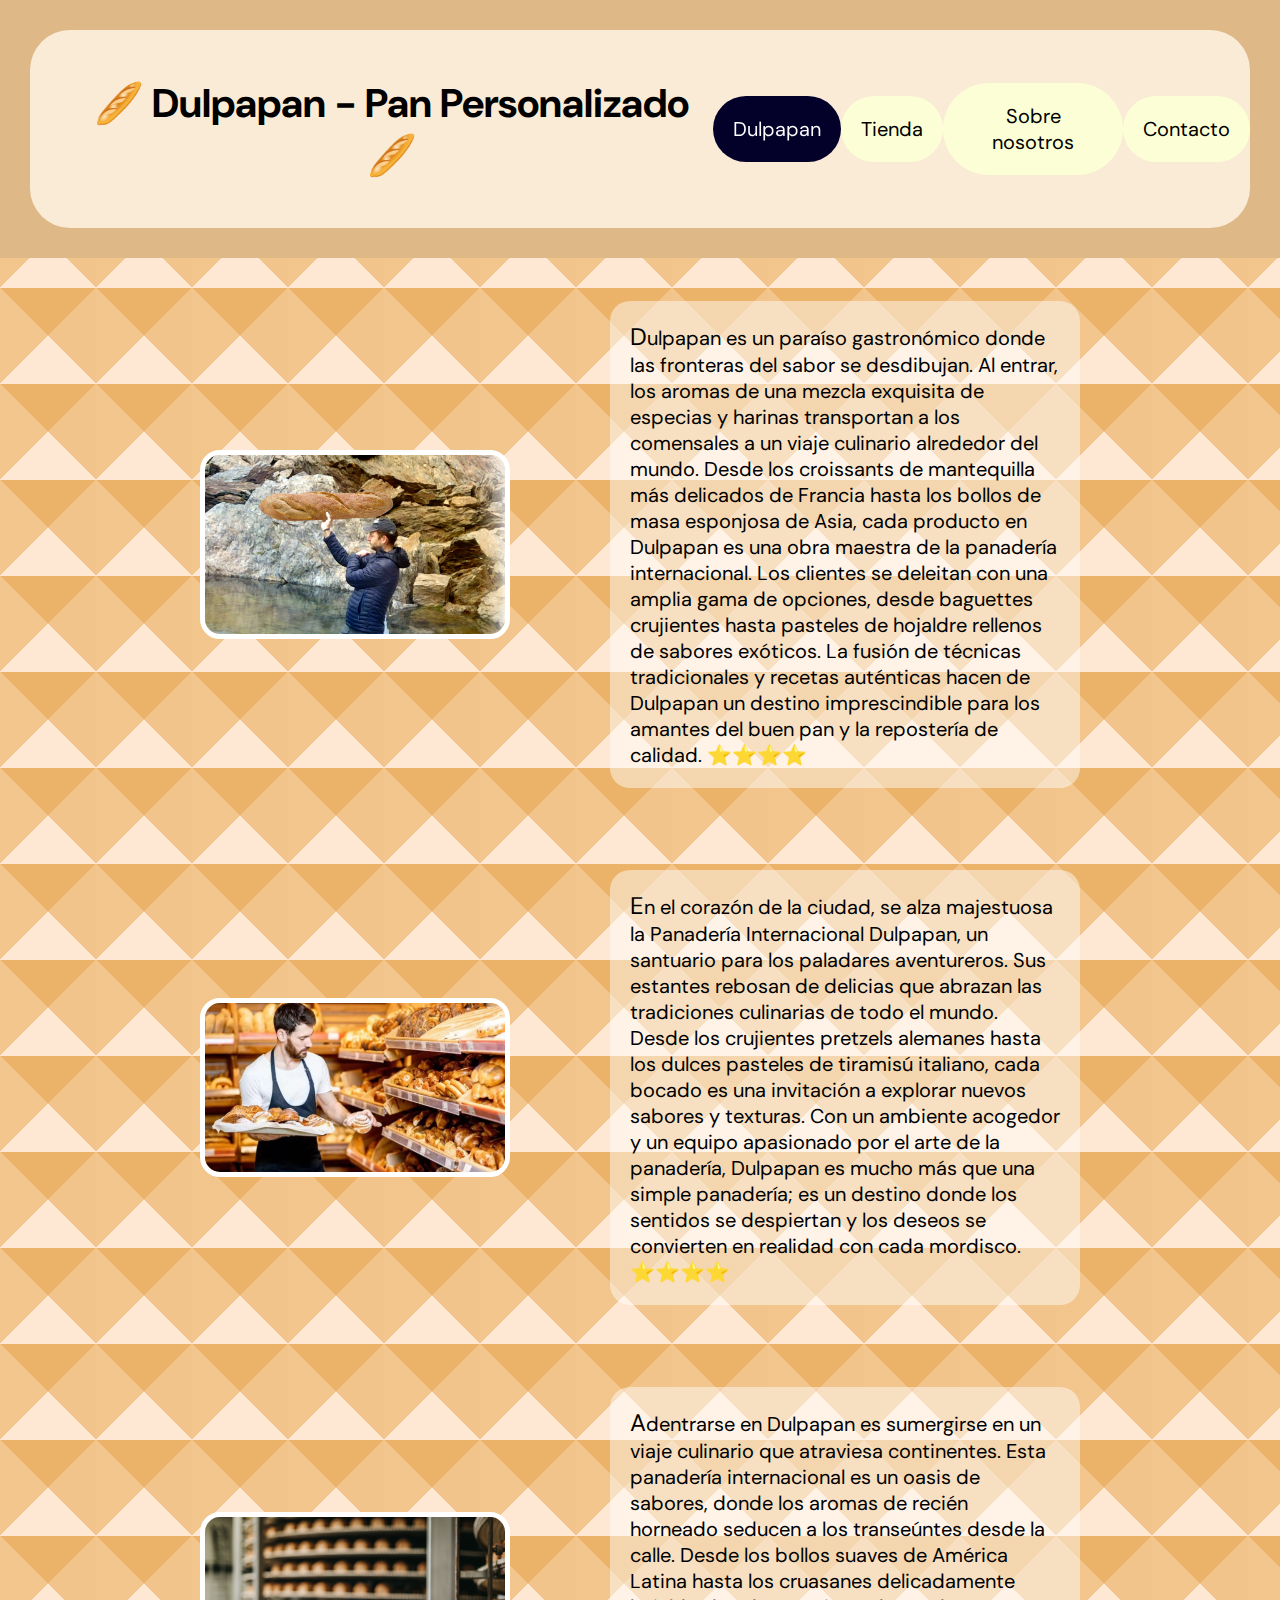
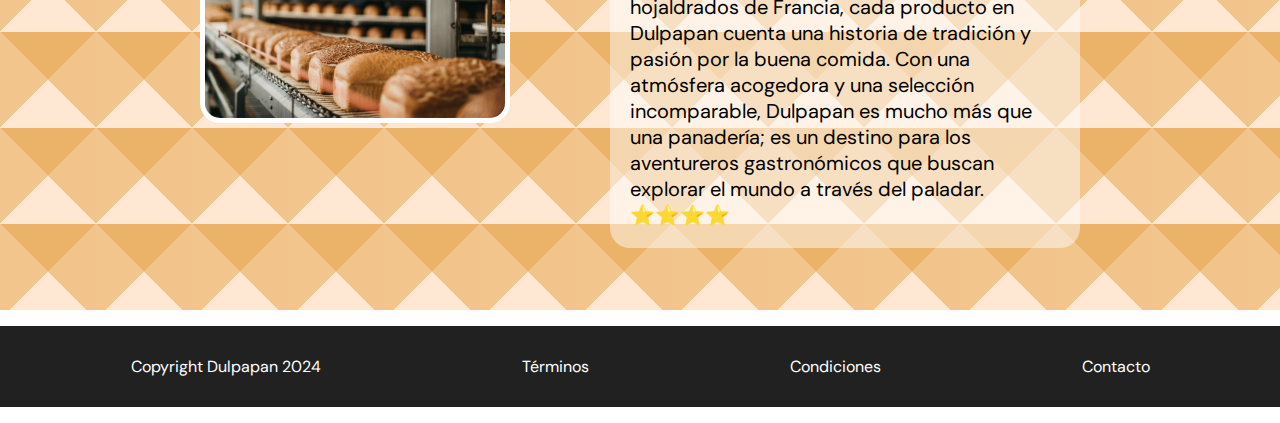
<file: HTML/index.html>
<!DOCTYPE html>
<html lang="en">
<head>
    <meta charset="UTF-8">
    <meta name="viewport" content="width=device-width, initial-scale=1.0">
    <title>Dulpapan - Panadería</title>
    <link rel="stylesheet" type="text/css" href="../CSS/style.css">
    <link rel="shortcut icon" type="image/x-icon" href="../images/icon.png">
    <link rel="preconnect" href="https://fonts.googleapis.com">
    <link rel="preconnect" href="https://fonts.gstatic.com" crossorigin>
    <link href="https://fonts.googleapis.com/css2?family=DM+Sans:ital,opsz,wght@0,9..40,100..1000;1,9..40,100..1000&display=swap" rel="stylesheet">
</head>
<body>
    <header>
        <div>
            <nav>
                <ul>
                    <h1>🥖 Dulpapan - Pan Personalizado 🥖</h1>
                    <li class="current"><a href="#">Dulpapan</a></li>
                    <li><a href="tienda.html">Tienda</a></li>
                    <li><a href="nosotros.html">Sobre nosotros</a></li>
                    <li><a href="contacto.html">Contacto</a></li>
                </ul>
            </nav>
        </div>
    </header>
    <main>
        <div class="main0">
            <span>a</span>
        </div>
        <div class="main1">
            <h1>Dulpapan</h1>
            <div>
                <img class="jadelmo" src="../images/JadelmoPan.png">
                <p>
                    Dulpapan es un paraíso gastronómico donde las fronteras del sabor se desdibujan. Al entrar, los aromas de una mezcla exquisita de especias y harinas transportan a los comensales a un viaje culinario alrededor del mundo. Desde los croissants de mantequilla más delicados de Francia hasta los bollos de masa esponjosa de Asia, cada producto en Dulpapan es una obra maestra de la panadería internacional. Los clientes se deleitan con una amplia gama de opciones, desde baguettes crujientes hasta pasteles de hojaldre rellenos de sabores exóticos. La fusión de técnicas tradicionales y recetas auténticas hacen de Dulpapan un destino imprescindible para los amantes del buen pan y la repostería de calidad.</p>
            </div>
        </div>
        <br><br>
        <div class="main1">
            <div>
                <img class="jadelmo" src="../images/panaderia.jpg">
                <p>
                    En el corazón de la ciudad, se alza majestuosa la Panadería Internacional Dulpapan, un santuario para los paladares aventureros. Sus estantes rebosan de delicias que abrazan las tradiciones culinarias de todo el mundo. Desde los crujientes pretzels alemanes hasta los dulces pasteles de tiramisú italiano, cada bocado es una invitación a explorar nuevos sabores y texturas. Con un ambiente acogedor y un equipo apasionado por el arte de la panadería, Dulpapan es mucho más que una simple panadería; es un destino donde los sentidos se despiertan y los deseos se convierten en realidad con cada mordisco.</p>
            </div>
        </div>
        <br><br>
        <div class="main1">
            <div>
                <img class="jadelmo" src="../images/panes.png">
                <p>Adentrarse en Dulpapan es sumergirse en un viaje culinario que atraviesa continentes. Esta panadería internacional es un oasis de sabores, donde los aromas de recién horneado seducen a los transeúntes desde la calle. Desde los bollos suaves de América Latina hasta los cruasanes delicadamente hojaldrados de Francia, cada producto en Dulpapan cuenta una historia de tradición y pasión por la buena comida. Con una atmósfera acogedora y una selección incomparable, Dulpapan es mucho más que una panadería; es un destino para los aventureros gastronómicos que buscan explorar el mundo a través del paladar.</p>
            </div>
        </div>
        <br><br>
    </main>
    <footer>
        <ul>
            <li>Copyright Dulpapan 2024</li>
            <li>Términos</li>
            <li>Condiciones</li>
            <li>Contacto</li>
        </ul>
    </footer>
</body>
</html>
</file>
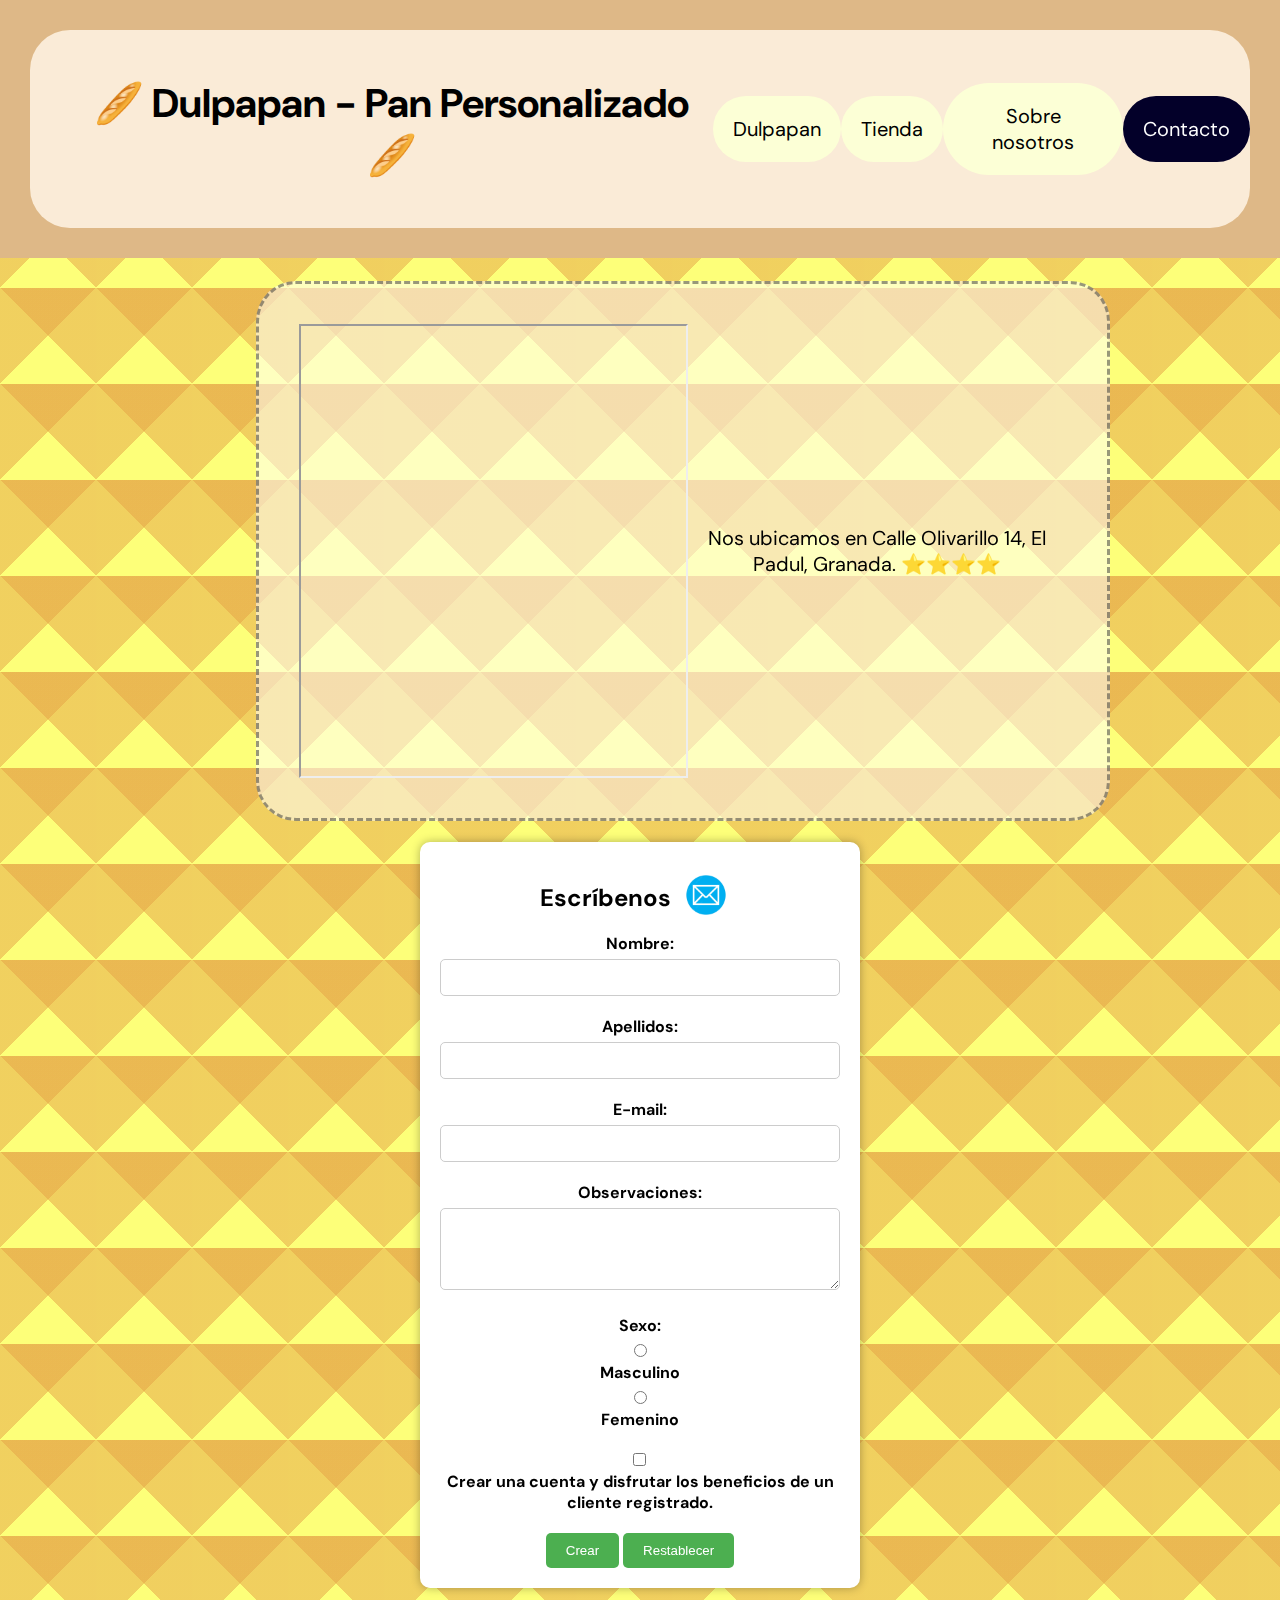
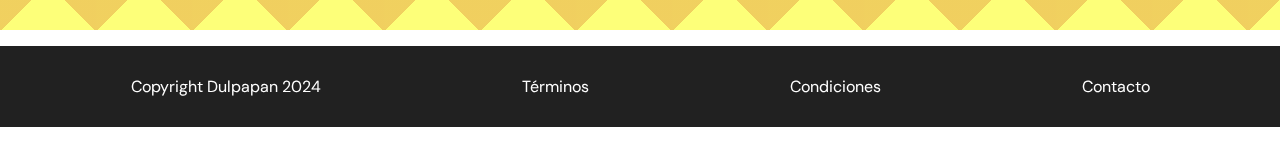
<file: HTML/contacto.html>
<!DOCTYPE html>
<html lang="en">
<head>
    <meta charset="UTF-8">
    <meta name="viewport" content="width=device-width, initial-scale=1.0">
    <title>Dulpapan - Panadería</title>
    <link rel="stylesheet" type="text/css" href="../CSS/style.css">
    <link rel="stylesheet" type="text/css" href="../CSS/contacto.css">
    <link rel="shortcut icon" type="image/x-icon" href="../images/icon.png">
    <link rel="preconnect" href="https://fonts.googleapis.com">
    <link rel="preconnect" href="https://fonts.gstatic.com" crossorigin>
    <link href="https://fonts.googleapis.com/css2?family=DM+Sans:ital,opsz,wght@0,9..40,100..1000;1,9..40,100..1000&display=swap" rel="stylesheet">
</head>
<body>
    <header>
        <div>
            <nav>
                <ul>
                    <h1>🥖 Dulpapan - Pan Personalizado 🥖</h1>
                    <li><a href="index.html">Dulpapan</a></li>
                    <li><a href="tienda.html">Tienda</a></li>
                    <li><a href="nosotros.html">Sobre nosotros</a></li>
                    <li class="current"><a href="#">Contacto</a></li>
                </ul>
            </nav>
        </div>
    </header>
    <main>
        <div class="main0">
            <span>a</span>
        </div>
        <h1>Contacto</h1>
        <div class="iframe">
            <iframe id="start" style="animation-delay:2.2s" src="https://www.google.com/maps/embed?pb=!1m18!1m12!1m3!1d697.6540726589091!2d-3.619370719867466!3d37.02618777376273!2m3!1f0!2f0!3f0!3m2!1i1024!2i768!4f13.1!3m3!1m2!1s0xd71f1ab1b8023a3%3A0x9cfa744d441da55c!2sC.%20Olivarillo%2C%2023%2C%2018640%20Padul%2C%20Granada!5e1!3m2!1ses!2ses!4v1652051858986!5m2!1ses!2ses" width="600" height="450" style="border:0;" allowfullscreen="" loading="lazy" referrerpolicy="no-referrer-when-downgrade"></iframe>
            <p>Nos ubicamos en Calle Olivarillo 14, El Padul, Granada.</p>
        </div>
        <br>
        <div class="form-container">
            <div class="escribenos">
                <h2>Escríbenos</h2>
                <a href="mailto:dulpapan@gmail.com"><img class="sobre" src="../images/sobre.png"></a>
            </div>
            <form action="#" method="post">
                <div class="form-group">
                    <label for="nombre">Nombre:</label>
                    <input type="text" id="nombre" name="nombre" required>
                </div>
                <div class="form-group">
                    <label for="apellidos">Apellidos:</label>
                    <input type="text" id="apellidos" name="apellidos" required>
                </div>
                <div class="form-group">
                    <label for="email">E-mail:</label>
                    <input type="email" id="email" name="email" required>
                </div>
                <div class="form-group">
                    <label for="observaciones">Observaciones:</label>
                    <textarea id="observaciones" name="observaciones" rows="4"></textarea>
                </div>
                <div class="form-group">
                    <label>Sexo:</label>
                    <input type="radio" id="masculino" name="sexo" value="masculino" required>
                    <label for="masculino">Masculino</label>
                    <input type="radio" id="femenino" name="sexo" value="femenino" required>
                    <label for="femenino">Femenino</label>
                </div>
                <div class="form-group">
                    <input type="checkbox" id="crear_cuenta" name="crear_cuenta">
                    <label for="crear_cuenta">Crear una cuenta y disfrutar los beneficios de un cliente registrado.</label>
                </div>
                <div class="form-actions">
                    <button type="submit">Crear</button>
                    <button type="reset">Restablecer</button>
                </div>
            </form>
        </div>
        <br><br>
    </main>
    <footer>
        <ul>
            <li>Copyright Dulpapan 2024</li>
            <li>Términos</li>
            <li>Condiciones</li>
            <li>Contacto</li>
        </ul>
    </footer>
</body>
</html>
</file>
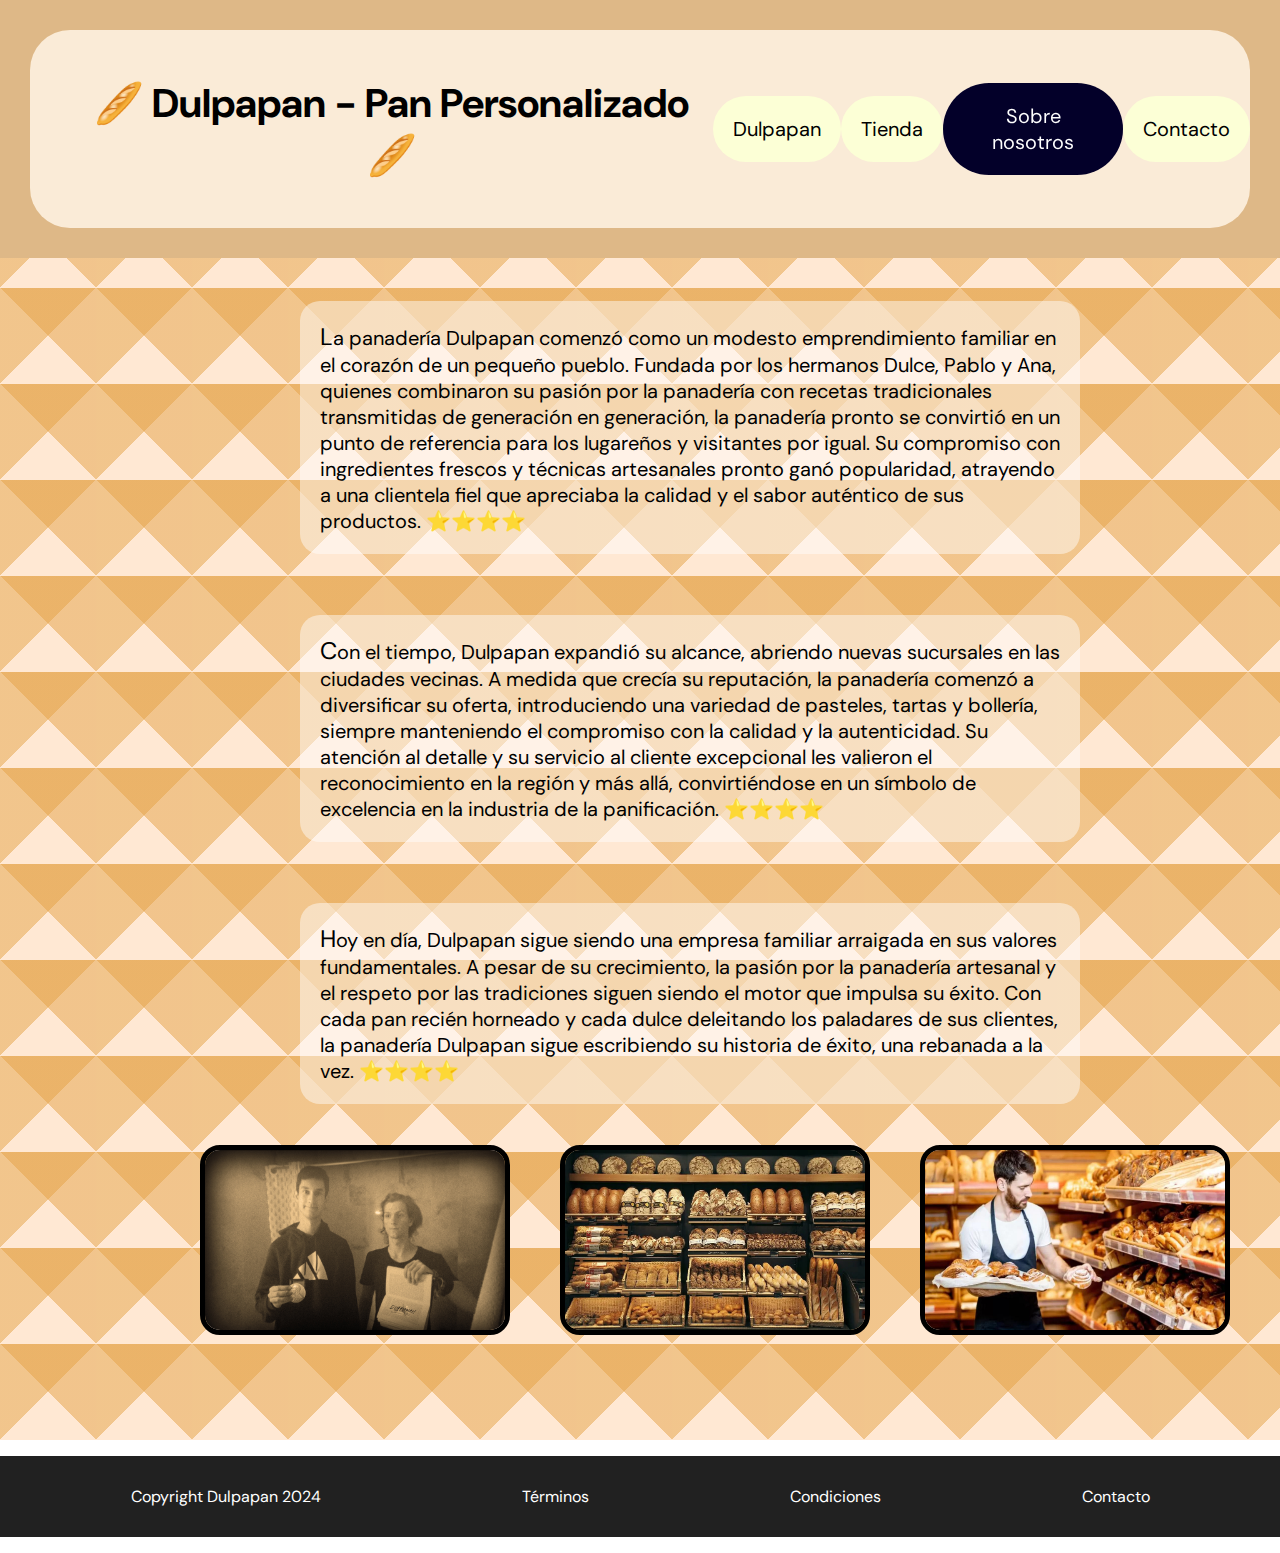
<file: HTML/nosotros.html>
<!DOCTYPE html>
<html lang="en">
<head>
    <meta charset="UTF-8">
    <meta name="viewport" content="width=device-width, initial-scale=1.0">
    <title>Dulpapan - Panadería</title>
    <link rel="stylesheet" type="text/css" href="../CSS/style.css">
    <link rel="shortcut icon" type="image/x-icon" href="../images/icon.png">
    <link rel="preconnect" href="https://fonts.googleapis.com">
    <link rel="preconnect" href="https://fonts.gstatic.com" crossorigin>
    <link href="https://fonts.googleapis.com/css2?family=DM+Sans:ital,opsz,wght@0,9..40,100..1000;1,9..40,100..1000&display=swap" rel="stylesheet">
</head>
<body>
    <header>
        <div>
            <nav>
                <ul>
                    <h1>🥖 Dulpapan - Pan Personalizado 🥖</h1>
                    <li><a href="index.html">Dulpapan</a></li>
                    <li><a href="tienda.html">Tienda</a></li>
                    <li class="current"><a href="#">Sobre nosotros</a></li>
                    <li><a href="contacto.html">Contacto</a></li>
                </ul>
            </nav>
        </div>
    </header>
    <main>
        <div class="main0">
            <span>a</span>
        </div>
        <div class="main1">
            <h1>Sobre Nosotros</h1>
            <div>
                <p>
                    La panadería Dulpapan comenzó como un modesto emprendimiento familiar en el corazón de un pequeño pueblo. Fundada por los hermanos Dulce, Pablo y Ana, quienes combinaron su pasión por la panadería con recetas tradicionales transmitidas de generación en generación, la panadería pronto se convirtió en un punto de referencia para los lugareños y visitantes por igual. Su compromiso con ingredientes frescos y técnicas artesanales pronto ganó popularidad, atrayendo a una clientela fiel que apreciaba la calidad y el sabor auténtico de sus productos.
                </p>
            </div>
        </div>
        <br>
        <div class="main1">
            <div>
                <p>
                    Con el tiempo, Dulpapan expandió su alcance, abriendo nuevas sucursales en las ciudades vecinas. A medida que crecía su reputación, la panadería comenzó a diversificar su oferta, introduciendo una variedad de pasteles, tartas y bollería, siempre manteniendo el compromiso con la calidad y la autenticidad. Su atención al detalle y su servicio al cliente excepcional les valieron el reconocimiento en la región y más allá, convirtiéndose en un símbolo de excelencia en la industria de la panificación.</p>
            </div>
        </div>
        <br>
        <div class="main1">
            <div>
                <p>
                    Hoy en día, Dulpapan sigue siendo una empresa familiar arraigada en sus valores fundamentales. A pesar de su crecimiento, la pasión por la panadería artesanal y el respeto por las tradiciones siguen siendo el motor que impulsa su éxito. Con cada pan recién horneado y cada dulce deleitando los paladares de sus clientes, la panadería Dulpapan sigue escribiendo su historia de éxito, una rebanada a la vez.</p>
            </div>
        </div>
        <br>
        <div class="main1">
            <div>
                <img class="nosotros" src="../images/Nobel.jpg">
                <img class="nosotros" src="../images/panaderia2.jpg">
                <img class="nosotros" src="../images/panaderia.jpg">
                <img class="nosotros" src="../images/panes.png">
            </div>
        </div>
        <br><br><br><br><br>
    </main>
    <footer>
        <ul>
            <li>Copyright Dulpapan 2024</li>
            <li>Términos</li>
            <li>Condiciones</li>
            <li>Contacto</li>
        </ul>
    </footer>
</body>
</html>
</file>
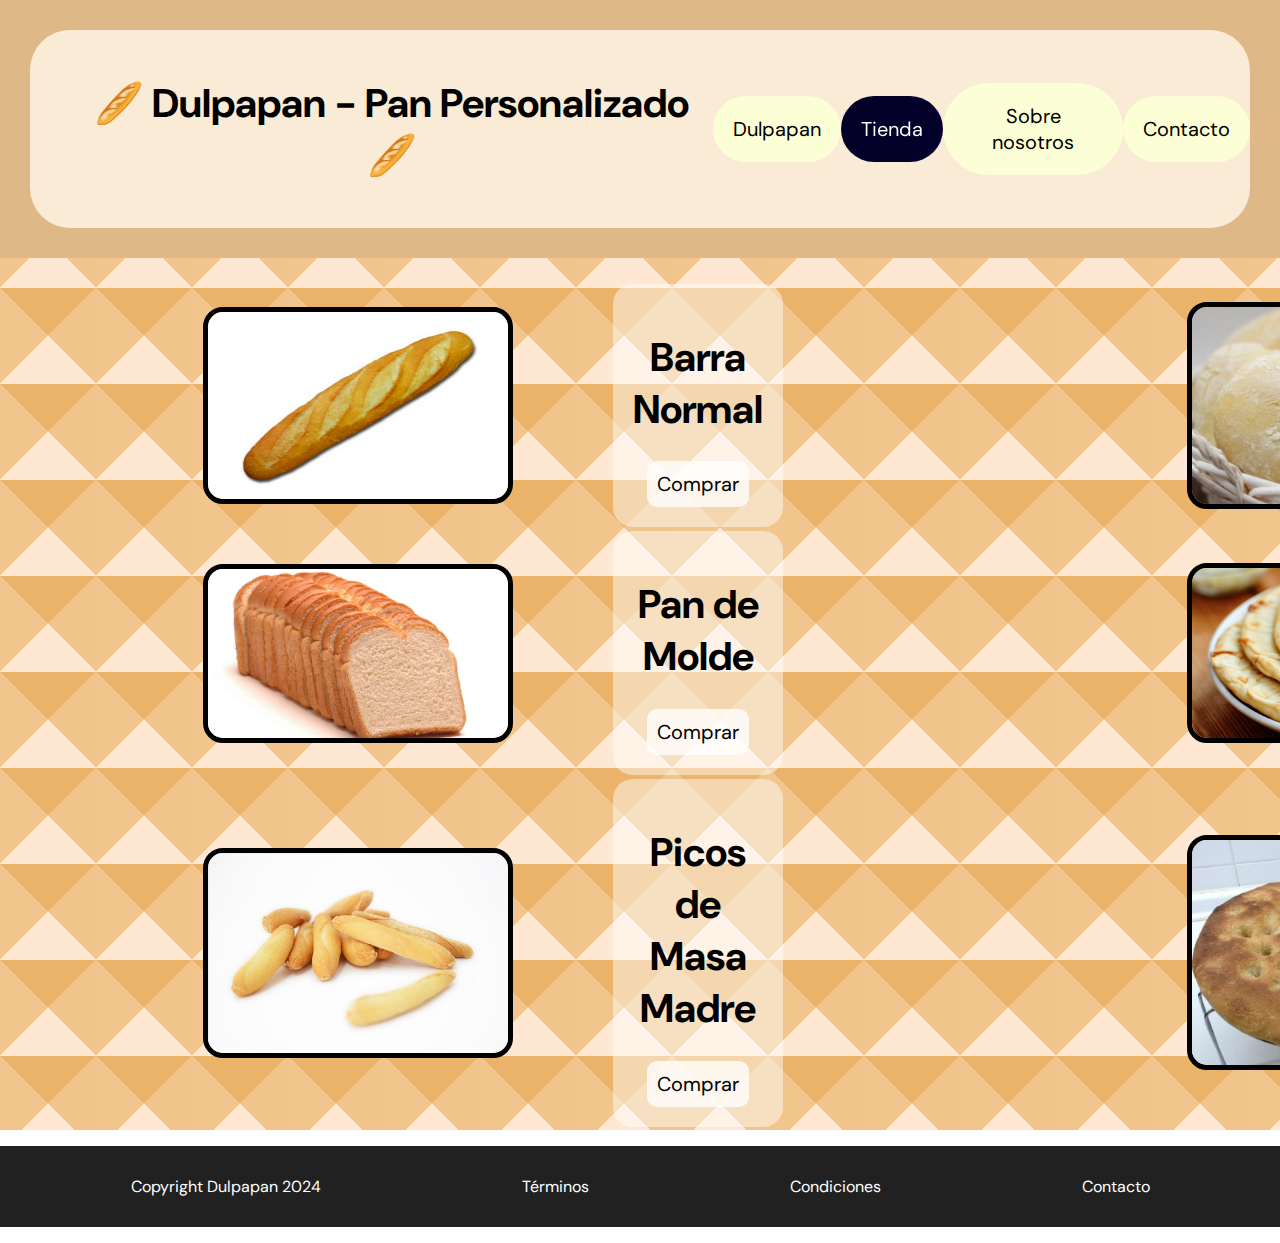
<file: HTML/tienda.html>
<!DOCTYPE html>
<html lang="en">
<head>
    <meta charset="UTF-8">
    <meta name="viewport" content="width=device-width, initial-scale=1.0">
    <title>Dulpapan - Panadería</title>
    <link rel="stylesheet" type="text/css" href="../CSS/style.css">
    <link rel="shortcut icon" type="image/x-icon" href="../images/icon.png">
    <link rel="preconnect" href="https://fonts.googleapis.com">
    <link rel="preconnect" href="https://fonts.gstatic.com" crossorigin>
    <link href="https://fonts.googleapis.com/css2?family=DM+Sans:ital,opsz,wght@0,9..40,100..1000;1,9..40,100..1000&display=swap" rel="stylesheet">
</head>
<body>
    <header>
        <div>
            <nav>
                <ul>
                    <h1>🥖 Dulpapan - Pan Personalizado 🥖</h1>
                    <li><a href="index.html">Dulpapan</a></li>
                    <li class="current"><a href="#">Tienda</a></li>
                    <li><a href="nosotros.html">Sobre nosotros</a></li>
                    <li><a href="contacto.html">Contacto</a></li>
                </ul>
            </nav>
        </div>
    </header>
    <main>
        <div class="main0">
            <span>a</span>
        </div>
        <table>
            <caption>
                <h1>Tienda</h1>
            </caption>
            <tr>
                <td>
                    <div class="main1">
                        <div>
                            <img class="panimg" id="pan" src="../images/BarraNormal.jpg">
                            <div>
                                <h1>Barra Normal</h1>
                                <a href="index.html">Comprar</a>
                            </div>
                        </div>
                    </div>
                </td>
                <td>
                    <div class="main1">
                        <div>
                            <img class="panimg" id="pan" src="../images/Mollete.jpg">
                            <div>
                                <h1>Mollete</h1>
                                <a href="index.html">Comprar</a>
                            </div>
                        </div>
                    </div>
                </td>
            </tr>
            <tr>
                <td>
                    <div class="main1">
                        <div>
                            <img class="panimg" id="pan" src="../images/PanDeMolde.jpg">
                            <div>
                                <h1>Pan de Molde</h1>
                                <a href="index.html">Comprar</a>
                            </div>
                        </div>
                    </div>
                </td>
                <td>
                    <div class="main1">
                        <div>
                            <img class="panimg" id="pan" src="../images/PanDePita.jpg">
                            <div>
                                <h1>Pan de Pita</h1>
                                <a href="index.html">Comprar</a>
                            </div>
                        </div>
                    </div>
                </td>
            </tr>
            <tr>
                <td>
                    <div class="main1">
                        <div>
                            <img class="panimg" id="pan" src="../images/Picos.jpg">
                            <div>
                                <h1>Picos de Masa Madre</h1>
                                <a href="index.html">Comprar</a>
                            </div>
                        </div>
                    </div>
                </td>
                <td>
                    <div class="main1">
                        <div>
                            <img class="panimg" id="pan" src="../images/TortaAceite.jpg">
                            <div>
                                <h1>Torta de Aceite</h1>
                                <a href="index.html">Comprar</a>
                            </div>
                        </div>
                    </div>
                </td>
            </tr>
        </table>
    </main>
    <footer>
        <ul>
            <li>Copyright Dulpapan 2024</li>
            <li>Términos</li>
            <li>Condiciones</li>
            <li>Contacto</li>
        </ul>
    </footer>
</body>
</html>
</file>
<file: CSS/style.css>
body {
    font-family: "DM Sans", sans-serif;
    font-optical-sizing: auto;
    font-style: normal;
    margin: 0 auto;
}

header{
    background-color: burlywood;
    display: flex;
    text-align: center;
    flex-direction: column;
    position: fixed;
    width: 100%;
}

header div{
    background-color: antiquewhite;
    margin: 30px;
    border-radius: 40px;
    font-size: 20px;
}

header div nav ul{
    text-align: center;
    display: flex;
    flex-direction: row;
    justify-content: space-around;
    list-style: none;
    align-items: center;
}

header div nav ul li{
    background-color: rgb(252, 255, 214);
    padding: 20px;
    border-radius: 50px;
    transition: 0.2s;
}

.current{
    filter: invert();
}

header div nav ul li:hover{
    transform: scale(1.5);
    filter: brightness(0.75);
}

header div nav ul li:active{
    transform: scale(1.25);
}

a{
    text-decoration: none;
    color: black;
}

main{
    background: linear-gradient(135deg, #e4a24680 50%, transparent 0),linear-gradient(-135deg, #e4a04680 50%, transparent 0);
    background-size: 6em 6em;
    background-color: rgb(255, 232, 211);
    opacity: 1;
    display: flex;
    flex-direction: column;
    text-align: center;
}

main .div0{
    margin: 200px;
}

main .main0 span{
    opacity: none;
    font-size: 150px;
}

main .main1{
    display: flex;
    flex-direction: column;
    padding-left: 200px;
    padding-right: 200px;
}

main .main1 div{
    display: flex;
    flex-direction: row;
    align-items: center;
}

main .main1 div p{
    text-align: left;
    font-size: 20px;
    margin-left: 100px;
    background-color: rgba(255, 255, 255, 0.46);
    padding: 20px;
    border-radius: 20px;
}

p:after{
    content: " ⭐⭐⭐⭐";
}

main .main1 div p::first-letter{
    text-transform: uppercase;
    font-size: 120%;
}

img.jadelmo{
    width: 300px;
    height: 100%;
    border-radius: 20px;
    border: 5px solid rgb(255, 255, 255);
}

footer{
    background-color: rgb(33, 33, 33);
    color: white;
}

footer ul{
    display: flex;
    flex-direction: row;
    padding: 30px;
    justify-content: space-around;
    list-style: none;
}

.main1 div div{
    text-align: center;
    font-size: 20px;
    margin-left: 100px;
    background-color: rgba(255, 255, 255, 0.46);
    padding: 20px;
    border-radius: 20px;
    display: flex;
    flex-direction: column;
}

.main1 div div a{
    background-color: rgba(255, 255, 255, 0.776);
    border-radius: 10px;
    padding: 10px;
    transition: 0.2s;
}

.main1 div div a:hover{
    transform: scale(1.5);
    filter: invert();
}

.main1 div div a:active{
    transform: scale(1.25);
}

img.panimg{
    width: 300px;
    height: 100%;
    border-radius: 20px;
    border: 5px solid rgb(0, 0, 0);
}

img.nosotros{
    display: flex;
    flex-direction: row;
    justify-content: space-around;
    width: 300px;
    height: 180px;
    border-radius: 20px;
    border: 5px solid rgb(0, 0, 0);
    margin-right: 50px;
}
</file>
<file: CSS/contacto.css>
main{
    background-color: rgb(253, 255, 121);
    display: flex;
    flex-direction: column;
    flex-wrap: wrap;
    text-align: center;
    justify-content: center;
}

main div.iframe{
    margin-left: 20vw;
    display: flex;
    flex-direction: row;
    align-items: center;
    background-color: rgba(255, 255, 255, 0.524);
    padding: 40px;
    border-radius: 40px;
    width: 60vw;
    border-style: dashed;
    border-color: rgba(59, 59, 59, 0.524)
}

main div p{
    font-size: 20px;
}

.form-container{
    max-width: 400px;
    margin: 0 auto;
    background-color: #fff;
    padding: 20px;
    border-radius: 10px;
    box-shadow: 0 0 10px rgba(0, 0, 0, 0.3);
}

.form-container h2{
    text-align: center;
    margin-bottom: 20px;
}

.form-group{
    margin-bottom: 20px;
}

.form-group label{
    display: block;
    font-weight: bold;
    margin-bottom: 5px;
}

.form-group input[type="text"],
.form-group input[type="email"],
.form-group textarea{
    width: 100%;
    padding: 10px;
    border: 1px solid #ccc;
    border-radius: 5px;
    box-sizing: border-box;
}

.form-group textarea{
    resize: vertical;
}

.form-group input[type="radio"],
.form-group input[type="checkbox"] {
    margin-right: 5px;
}

.form-actions{
    text-align: center;
}

.form-actions button{
    padding: 10px 20px;
    border: none;
    border-radius: 5px;
    background-color: #4CAF50;
    color: #fff;
    cursor: pointer;
    transition: background-color 0.3s;
}

.form-actions button:hover{
    background-color: #45a049;
}

div.escribenos{
    display: flex;
    flex-direction: row;
    justify-content: center;
    align-items: center;
}

img.sobre{
    padding: 10px;
    width: 50px;
    transition: 0.25s;
}

img.sobre:hover{
    filter: hue-rotate(-45deg);
    transform: scale(1.25);
}
</file>
